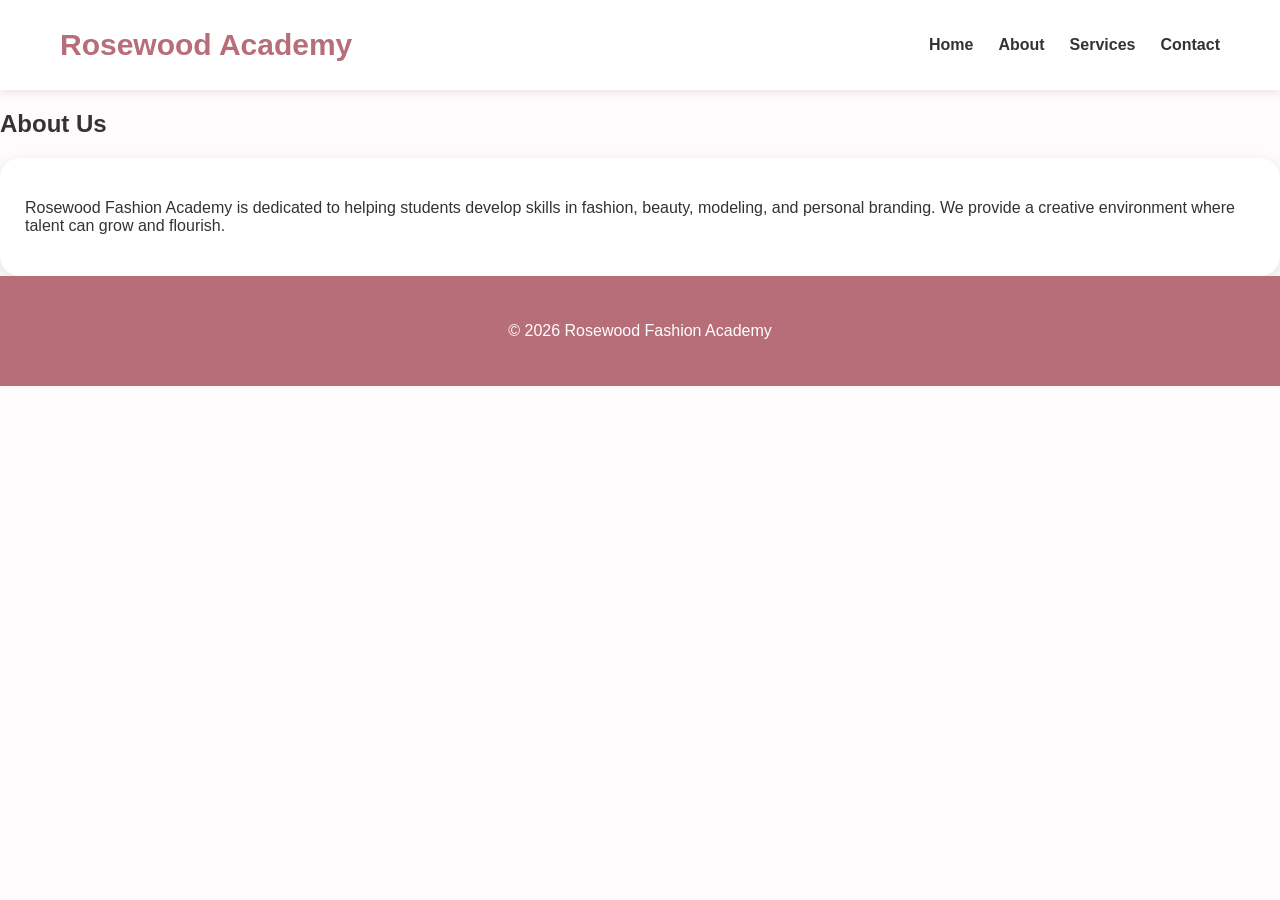
<file: about.html>
<!DOCTYPE html>
<html>
<head>
    <title>About Us</title>
    <link rel="stylesheet" href="style.css">
</head>
<body>

<header>
    <nav>
        <div class="logo">Rosewood Academy</div>
        <ul>
            <li><a href="index.html">Home</a></li>
            <li><a href="about.html">About</a></li>
            <li><a href="services.html">Services</a></li>
            <li><a href="contact.html">Contact</a></li>
        </ul>
    </nav>
</header>

<div class="container">
    <h2>About Us</h2>

    <div class="card">
        <p>
            Rosewood Fashion Academy is dedicated to helping students
            develop skills in fashion, beauty, modeling, and personal branding.
            We provide a creative environment where talent can grow and flourish.
        </p>
    </div>
</div>

<footer>
    <p>© 2026 Rosewood Fashion Academy</p>
</footer>

</body>
</html>
</file>
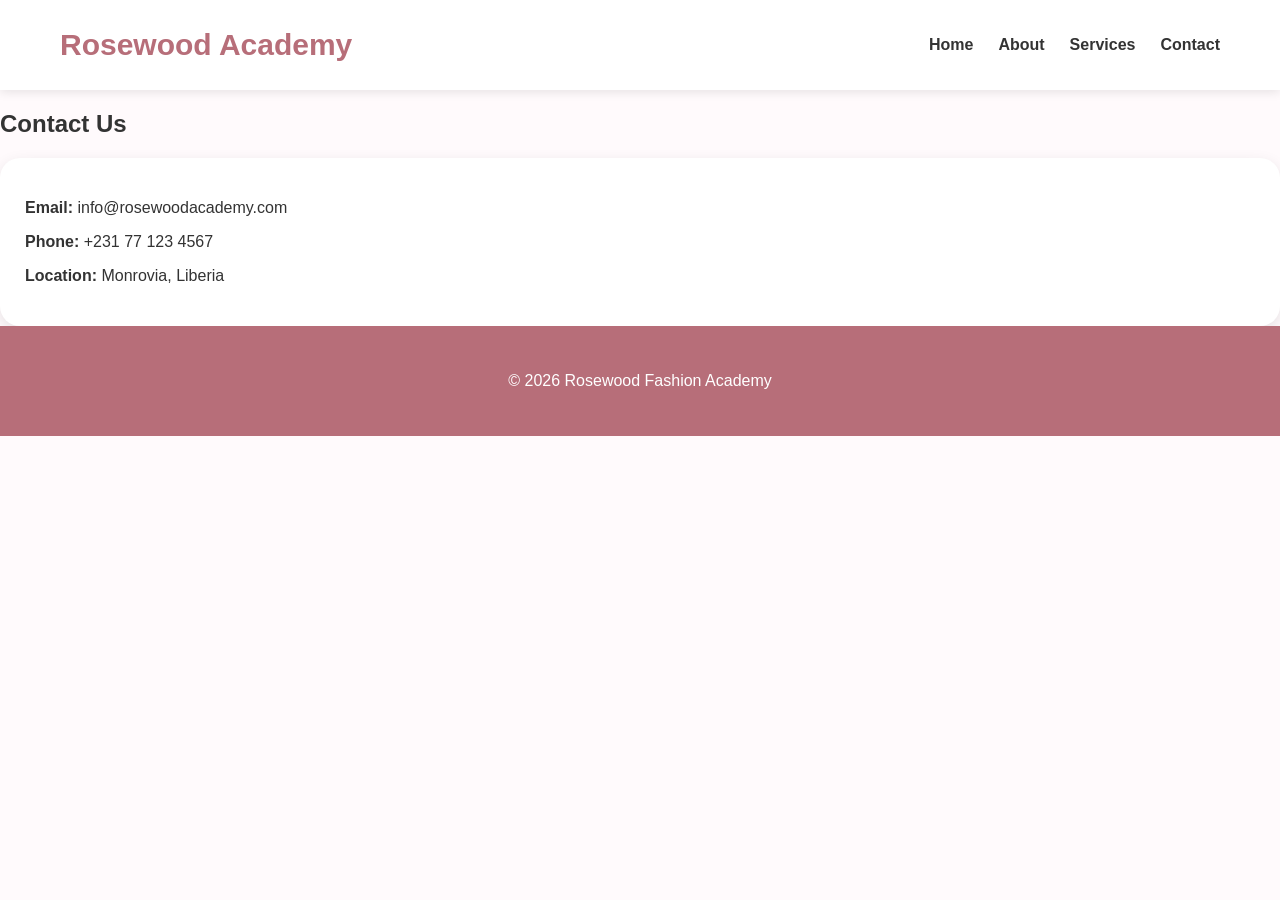
<file: contact.html>
<!DOCTYPE html>
<html>
<head>
    <title>Contact Us</title>
    <link rel="stylesheet" href="style.css">
</head>
<body>

<header>
    <nav>
        <div class="logo">Rosewood Academy</div>
        <ul>
            <li><a href="index.html">Home</a></li>
            <li><a href="about.html">About</a></li>
            <li><a href="services.html">Services</a></li>
            <li><a href="contact.html">Contact</a></li>
        </ul>
    </nav>
</header>

<div class="container">
    <h2>Contact Us</h2>

    <div class="card">
        <p><strong>Email:</strong> info@rosewoodacademy.com</p>
        <p><strong>Phone:</strong> +231 77 123 4567</p>
        <p><strong>Location:</strong> Monrovia, Liberia</p>
    </div>
</div>

<footer>
    <p>© 2026 Rosewood Fashion Academy</p>
</footer>

</body>
</html>
</file>
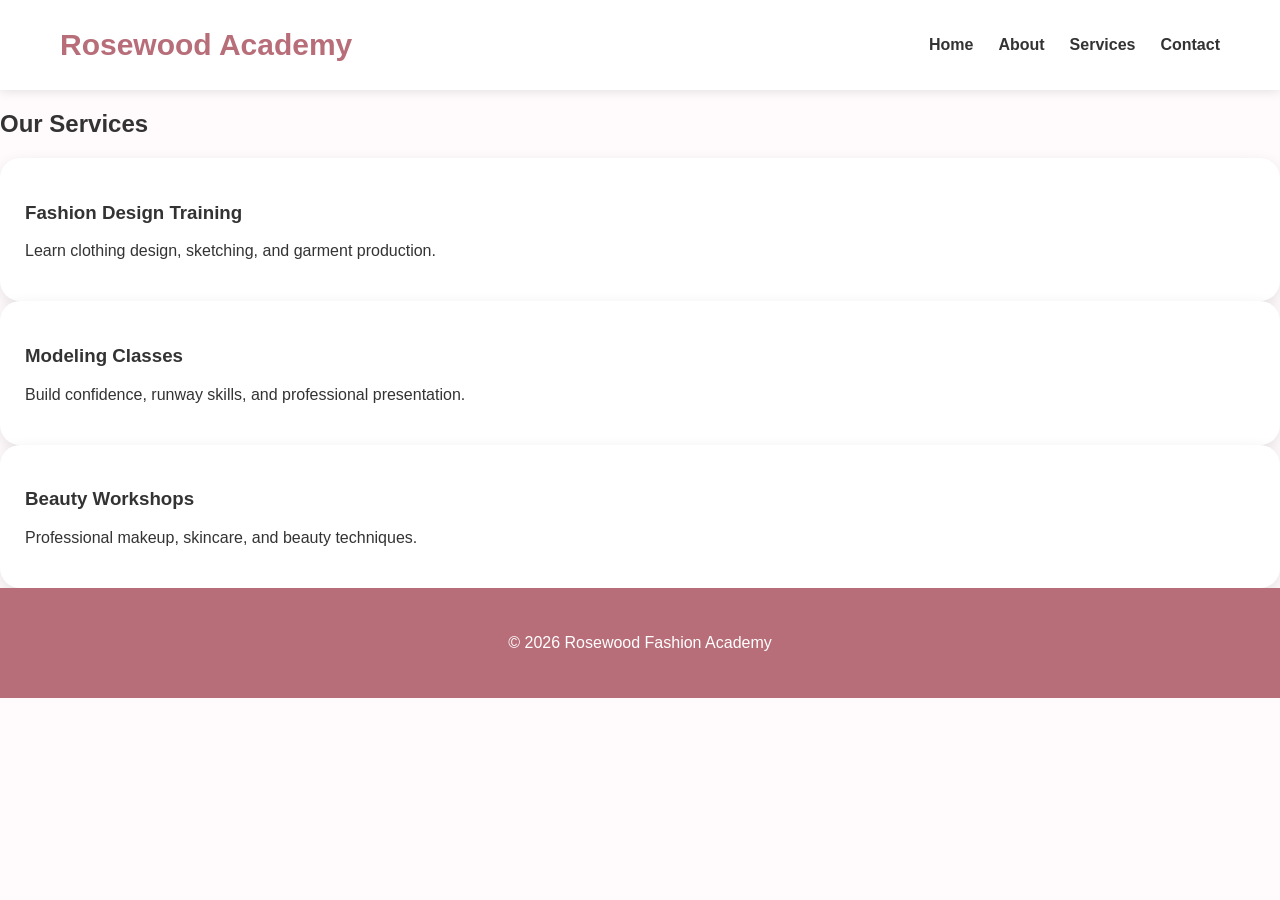
<file: services.html>
<!DOCTYPE html>
<html>
<head>
    <title>Services</title>
    <link rel="stylesheet" href="style.css">
</head>
<body>

<header>
    <nav>
        <div class="logo">Rosewood Academy</div>
        <ul>
            <li><a href="index.html">Home</a></li>
            <li><a href="about.html">About</a></li>
            <li><a href="services.html">Services</a></li>
            <li><a href="contact.html">Contact</a></li>
        </ul>
    </nav>
</header>

<div class="container">
    <h2>Our Services</h2>

    <div class="card">
        <h3>Fashion Design Training</h3>
        <p>Learn clothing design, sketching, and garment production.</p>
    </div>

    <div class="card">
        <h3>Modeling Classes</h3>
        <p>Build confidence, runway skills, and professional presentation.</p>
    </div>

    <div class="card">
        <h3>Beauty Workshops</h3>
        <p>Professional makeup, skincare, and beauty techniques.</p>
    </div>
</div>

<footer>
    <p>© 2026 Rosewood Fashion Academy</p>
</footer>

</body>
</html>
</file>
<file: style.css>
body{
    margin:0;
    font-family:Arial, sans-serif;
    background:#fffafc;
    color:#333;
}

header{
    background:#ffffff;
    position:sticky;
    top:0;
    box-shadow:0 2px 10px rgba(0,0,0,.1);
}

nav{
    display:flex;
    justify-content:space-between;
    align-items:center;
    padding:20px 60px;
}

.logo{
    font-size:30px;
    color:#b76e79;
    font-weight:bold;
}

nav ul{
    display:flex;
    list-style:none;
}

nav ul li{
    margin-left:25px;
}

nav a{
    text-decoration:none;
    color:#333;
    font-weight:bold;
}

nav a:hover{
    color:#b76e79;
}

.hero{
    height:90vh;
    background:url('images/hero.jpg');
    background-size:cover;
    background-position:center;
    display:flex;
    justify-content:center;
    align-items:center;
    text-align:center;
}

.hero-content{
    background:rgba(255,255,255,.8);
    padding:40px;
    border-radius:20px;
}

.hero h1{
    font-size:60px;
    color:#b76e79;
}

.btn{
    display:inline-block;
    margin-top:20px;
    padding:14px 30px;
    border-radius:30px;
    background:#b76e79;
    color:white;
    text-decoration:none;
    transition:.3s;
}

.btn:hover{
    transform:scale(1.08);
}

.section{
    padding:80px 10%;
}

.cards{
    display:grid;
    grid-template-columns:repeat(auto-fit,minmax(250px,1fr));
    gap:25px;
}

.card{
    background:white;
    padding:25px;
    border-radius:20px;
    box-shadow:0 5px 15px rgba(0,0,0,.1);
    transition:.3s;
}

.card:hover{
    transform:translateY(-10px);
}

.stats{
    display:flex;
    justify-content:space-around;
    text-align:center;
    margin-top:40px;
}

.stat h2{
    color:#b76e79;
    font-size:40px;
}

.gallery{
    display:grid;
    grid-template-columns:repeat(3,1fr);
    gap:20px;
}

.gallery img{
    width:100%;
    border-radius:20px;
}

footer{
    background:#b76e79;
    color:white;
    text-align:center;
    padding:30px;
}
</file>
